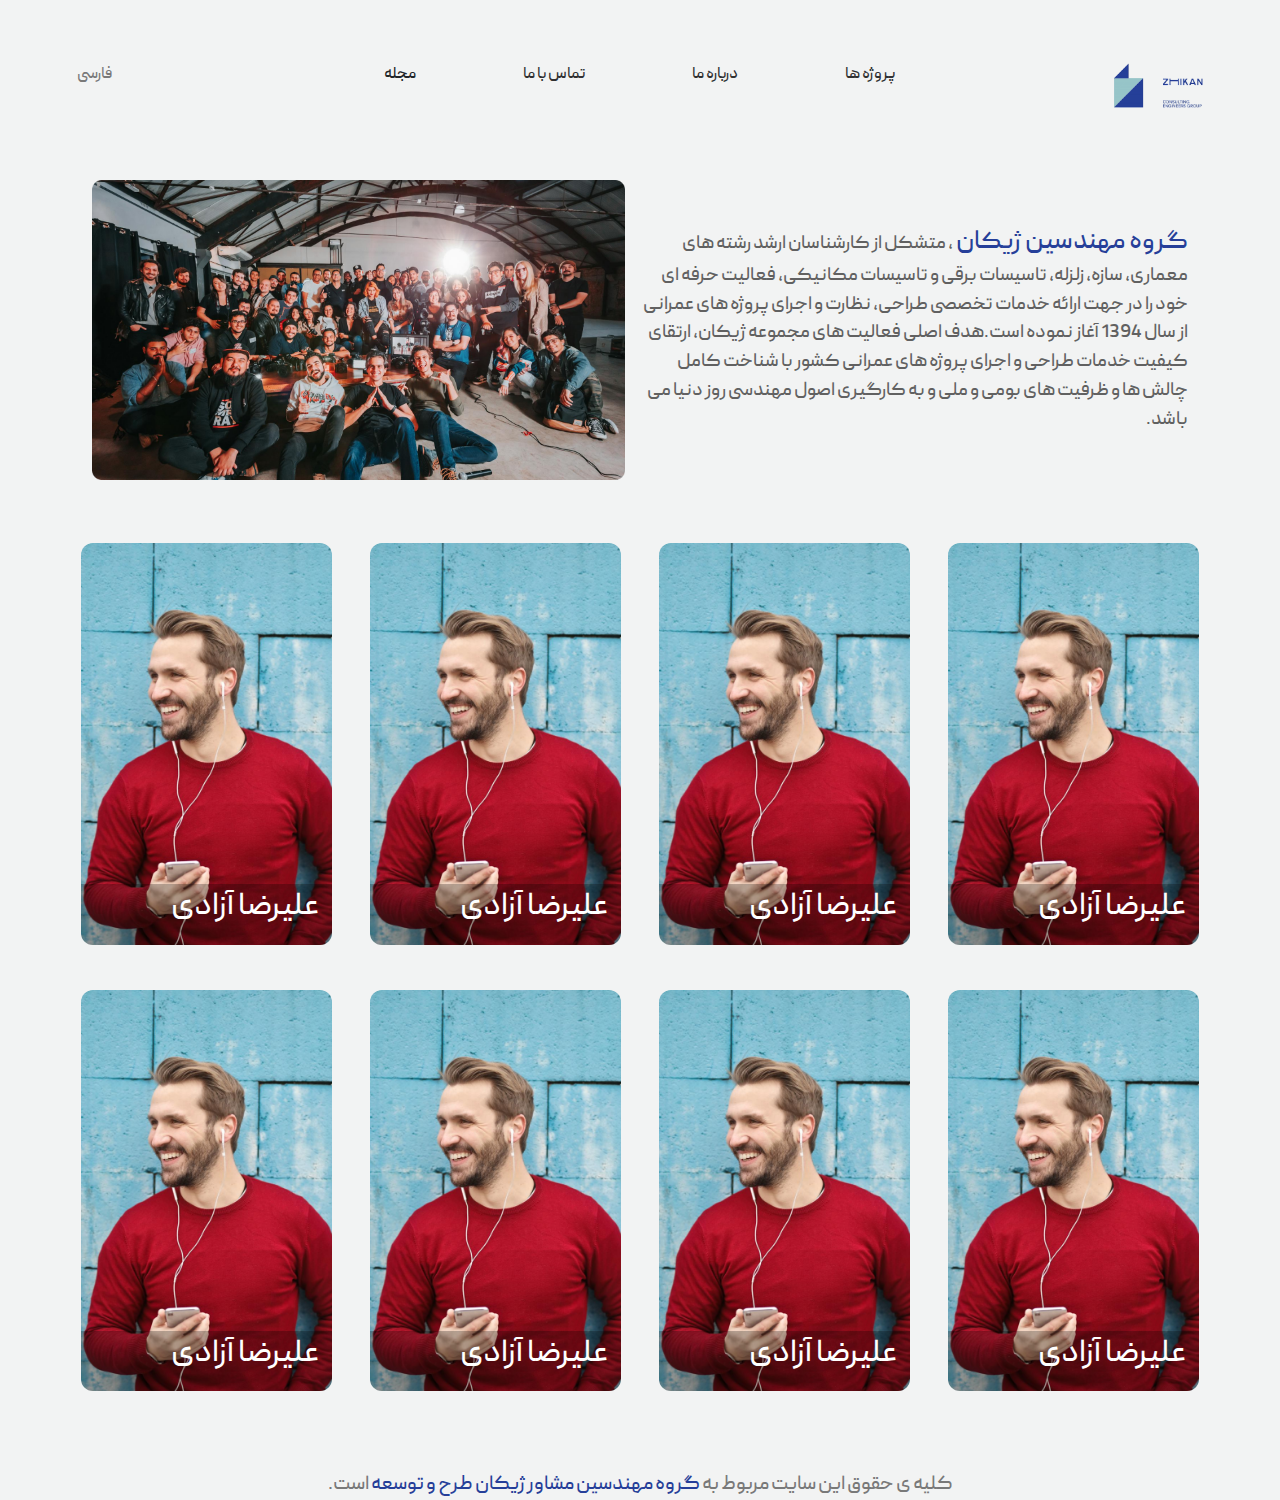
<file: src/about_us.html>
<html>

<head>
  <meta name="viewport" content="width=device-width, initial-scale=1.0">
  <link rel="stylesheet" href="../assets/css/bootstrap/bootstrap.css">
  <script src="../assets/js/bootstrap/jquery-3.6.0.js"></script>
  <script src="../assets/js/bootstrap/bootstrap.js"></script>
  <title>درباره ما</title>

  <script type="text/javascript" src="../assets/js/header.js" async></script>
  <link rel="stylesheet" type="text/css" rel="noopener" target="_blank" href="../assets/css/header.css">

  <link rel="stylesheet" href="../assets/css/about_us.css">
  <link rel="stylesheet" href="../assets/css/footer.css">


</head>

<body class="limit_body" style="background-color: #f2f3f3;">
  <div id="blue_bg_container" class="blue_bg_container">
    <img id="logo_img" class="logo_img" src="../assets/images/zhikan-logo-en.png" />

    <div id="menu_desktop_wrapper" class="menu_desktop_wrapper">
      <a href="#" onclick="showProjects()">پروژه ها</a>
      <a href="#" onclick="showAboutUs()">درباره ما</a>
      <a href="#" onclick="showContactUs()">تماس با ما</a>
      <!-- <a href="#">مجله</a> -->
      <a class="dropdown">
        مجله
        <div class="dropdown-content">
          <p>منو تستی</p>
          <p>منو تستی</p>
        </div>
      </a>
    </div>


    <div id="language_wrapper" class="language_wrapper">
      <div class="language_txt">فارسی</div>
    </div>


    <nav role='navigation' class="d-block d-md-none">
      <div id="menuToggle" class="">
        <input id="checkbox" type="checkbox" />
        <span></span>
        <span></span>
        <span></span>
        <ul id="menu">
          <a href="#" onclick="showProjects()">
            <li>پروژه ها</li>
          </a>
          <a href="#" onclick="showAboutUs()">
            <li>درباره ما</li>
          </a>
          <a href="#" onclick="showContactUs()">
            <li>تماس با ما</li>
          </a>
          <a class="dropdown">
            <li>مجله</li>
            <div class="dropdown-content">
              <p>منو تستی</p>
            </div>
          </a>
          <!-- <a href="#">
            <li>مجله</li>
          </a> -->
        </ul>
      </div>
    </nav>
  </div>
  <div id="about_us_wrapper" class="about_us_wrapper">
    <div class="row_top_wrapper row m-0">
      <div class="col-12 col-md-6 pl-0 d-flex align-items-center">
        <div class="gray_txt">
          <span class="blue_txt">
            گروه مهندسین ژیکان
          </span>
          ، متشکل از کارشناسان ارشد رشته های معماری، سازه، زلزله، تاسیسات برقی و تاسیسات مکانیکی، فعالیت حرفه
          ای
          خود را در جهت ارائه خدمات تخصصی طراحی، نظارت و اجرای پروژه های عمرانی از سال 1394 آغاز نموده است.هدف
          اصلی فعالیت های مجموعه ژیکان، ارتقای کیفیت خدمات طراحی و اجرای پروژه های عمرانی کشور با شناخت کامل
          چالش
          ها و ظرفیت های بومی و ملی و به کارگیری اصول مهندسی روز دنیا می باشد.
        </div>
      </diV>
      <div class="col-12 col-md-6">
        <img src="../assets/images/team_pic.png" class="team_img" />
      </div>
    </div>

    <div class="row justify-content-center">
      <div class="person_card_wrapper col-9 col-md-3">
        <div class="person_img_box">
          <img src="../assets/images/person.png">
          <div class="person_hid_box">
            <p class="person_title">علیرضا آزادی</p>
            <p class="project_description">متن زیری که برای توضیح بیشتر قرار داده شده است. متن زیری که برای
              توضیح
              بیشتر قرار داده شده است.</p>
          </div>
        </div>
      </div>

      <div class="person_card_wrapper col-9 col-md-3">
        <div class="person_img_box">
          <img src="../assets/images/person.png">
          <div class="person_hid_box">
            <p class="person_title">علیرضا آزادی</p>
            <p class="project_description">متن زیری که برای توضیح بیشتر قرار داده شده است. متن زیری که برای
              توضیح
              بیشتر قرار داده شده است.</p>
          </div>
        </div>
      </div>

      <div class="person_card_wrapper col-9 col-md-3">
        <div class="person_img_box">
          <img src="../assets/images/person.png">
          <div class="person_hid_box">
            <p class="person_title">علیرضا آزادی</p>
            <p class="project_description">متن زیری که برای توضیح بیشتر قرار داده شده است. متن زیری که برای
              توضیح
              بیشتر قرار داده شده است.</p>
          </div>
        </div>
      </div>

      <div class="person_card_wrapper col-9 col-md-3">
        <div class="person_img_box">
          <img src="../assets/images/person.png">
          <div class="person_hid_box">
            <p class="person_title">علیرضا آزادی</p>
            <p class="project_description">متن زیری که برای توضیح بیشتر قرار داده شده است. متن زیری که برای
              توضیح
              بیشتر قرار داده شده است.</p>
          </div>
        </div>
      </div>

      <div class="person_card_wrapper col-9 col-md-3">
        <div class="person_img_box">
          <img src="../assets/images/person.png">
          <div class="person_hid_box">
            <p class="person_title">علیرضا آزادی</p>
            <p class="project_description">متن زیری که برای توضیح بیشتر قرار داده شده است. متن زیری که برای
              توضیح
              بیشتر قرار داده شده است.</p>
          </div>
        </div>
      </div>

      <div class="person_card_wrapper col-9 col-md-3">
        <div class="person_img_box">
          <img src="../assets/images/person.png">
          <div class="person_hid_box">
            <p class="person_title">علیرضا آزادی</p>
            <p class="project_description">متن زیری که برای توضیح بیشتر قرار داده شده است. متن زیری که برای
              توضیح
              بیشتر قرار داده شده است.</p>
          </div>
        </div>
      </div>

      <div class="person_card_wrapper col-9 col-md-3">
        <div class="person_img_box">
          <img src="../assets/images/person.png">
          <div class="person_hid_box">
            <p class="person_title">علیرضا آزادی</p>
            <p class="project_description">متن زیری که برای توضیح بیشتر قرار داده شده است. متن زیری که برای
              توضیح
              بیشتر قرار داده شده است.</p>
          </div>
        </div>
      </div>

      <div class="person_card_wrapper col-9 col-md-3">
        <div class="person_img_box">
          <img src="../assets/images/person.png">
          <div class="person_hid_box">
            <p class="person_title">علیرضا آزادی</p>
            <p class="project_description">متن زیری که برای توضیح بیشتر قرار داده شده است. متن زیری که برای
              توضیح
              بیشتر قرار داده شده است.</p>
          </div>
        </div>
      </div>
    </div>

    <div class="footer_wrapper">
      <span class="gray_footer">
        کلیه ی حقوق این سایت مربوط به
        <span class="colored_footer">
          گروه مهندسین مشاور ژیکان طرح و توسعه
        </span>
        است.
      </span>
    </div>
  </div>


</body>

</html>
</file>
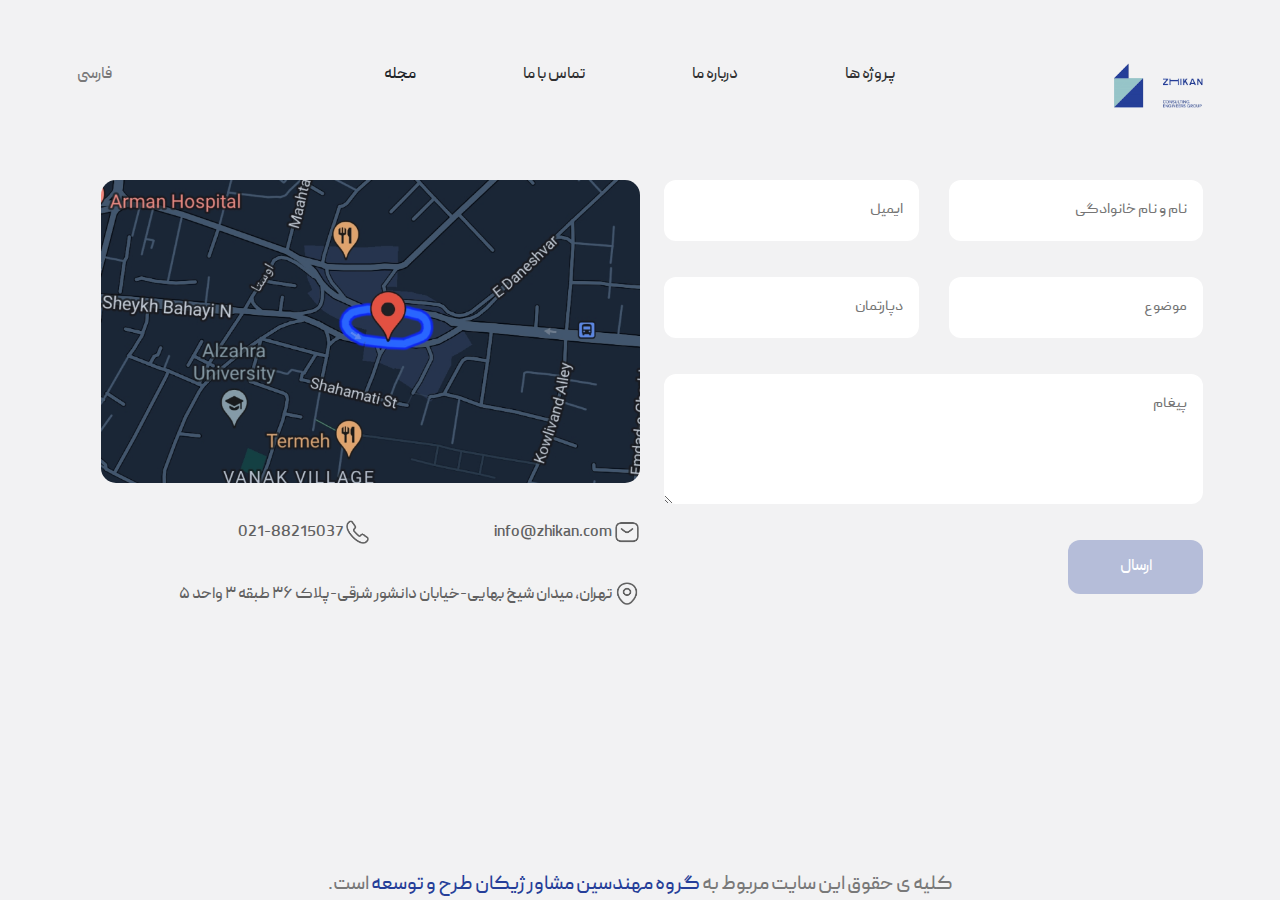
<file: src/contact_us.html>
<html>

<head>
    <meta name="viewport" content="width=device-width, initial-scale=1.0">
    <title>تماس با ما</title>

    <link rel="stylesheet" href="../assets/css/bootstrap/bootstrap.css">
    <script src="../assets/js/bootstrap/jquery-3.6.0.js"></script>
    <script src="../assets/js/bootstrap/bootstrap.js"></script>

    <script type="text/javascript" src="../assets/js/header.js" async></script>
    <link rel="stylesheet" type="text/css" rel="noopener" target="_blank" href="../assets/css/header.css">

    <link rel="stylesheet" type="text/css" rel="noopener" target="_blank" href="../assets/css/contact_us.css">
    <link rel="stylesheet" type="text/css" rel="noopener" target="_blank" href="../assets/css/footer.css">

</head>

<body class="limit_body">
    <div id="blue_bg_container" class="blue_bg_container">
        <img id="logo_img" class="logo_img" src="../assets/images/zhikan-logo-en.png" />
        <div id="menu_desktop_wrapper" class="menu_desktop_wrapper">
            <a href="#" onclick="showProjects()">پروژه ها</a>
            <a href="#" onclick="showAboutUs()">درباره ما</a>
            <a href="#" onclick="ShowContactUs()">تماس با ما</a>
            <!-- <a href="#">مجله</a> -->
            <a class="dropdown">
                مجله
                <div class="dropdown-content">
                    <p>منو تستی</p>
                    <p>منو تستی</p>
                </div>
            </a>
        </div>


        <div id="language_wrapper" class="language_wrapper">
            <div class="language_txt">فارسی</div>
        </div>


        <nav role='navigation' class="d-block d-md-none">
            <div id="menuToggle" class="">
                <input id="checkbox" type="checkbox" />
                <span></span>
                <span></span>
                <span></span>
                <ul id="menu">
                    <a href="#" onclick="showProjects()">
                        <li>پروژه ها</li>
                    </a>
                    <a href="#" onclick="showAboutUs()">
                        <li>درباره ما</li>
                    </a>
                    <a href="#" onclick="showContactUs()">
                        <li>تماس با ما</li>
                    </a>
                    <a class="dropdown">
                        <li>مجله</li>
                        <div class="dropdown-content">
                            <p>منو تستی</p>
                        </div>
                    </a>
                    <!-- <a href="#">
                <li>مجله</li>
              </a> -->
                </ul>
            </div>
        </nav>
    </div>
    <div id="contact_us_wrapper" class="contact_us_wrapper">
        <div class="d-flex flex-wrap">
            <div class="col-12 col-md-6 input_contact_wrapper">
                <div class=" row m-0 justify-content-between">
                    <div class="col-12 col-md-6 pr-0">
                        <input placeholder="نام و نام خانوادگی" class="w-100" type="text" id="fname" name="fname">
                    </div>
                    <div class="col-12 col-md-6 pl-0">
                        <input placeholder="ایمیل" class="w-100" type="text" id="fname" name="fname">
                    </div>
                </div>
                <div class=" row m-0 justify-content-between">
                    <div class="col-12 col-md-6 pr-0">
                        <input placeholder="موضوع" class="w-100" type="text" id="fname" name="fname">
                    </div>
                    <div class="col-12 col-md-6 pl-0">
                        <input placeholder="دپارتمان" class="w-100" type="text" id="fname" name="fname">
                    </div>
                </div>
                <div class="col-12 p-0">
                    <textarea placeholder="پیغام" class="w-100" id="w3review" name="w3review" rows="4"
                        cols="50"></textarea>
                </div>
                <div class="row m-0">
                    <button disabled class="send_btn col-12 col-md-3">
                        ارسال
                    </button>
                </div>
            </div>

            <div class="contact_us_map col-12 col-md-6">
                <div>
                    <img class="map_img" src="../assets/images/map.png" alt="Map Location" />
                </div>

                <div class="row m-0 text-right">
                    <div class="col-6 p-0">
                        <img class="contact_icon" alt="Pocket Icon" src="../assets/images/sms.png">
                        <span>
                            info@zhikan.com
                        </span>
                    </div>
                    <div class="col-6 p-0">
                        <img class="contact_icon" alt="Phone Icon" src="../assets/images/call.png">
                        <span>
                            021-88215037
                        </span>
                    </div>
                </div>
                <div class="m-0 text-right">
                    <img class="contact_icon" alt="Phone Icon" src="../assets/images/location.png">
                    <span>
                        تهران، میدان شیخ بهایی-خیابان دانشور شرقی-پلاک ۳۶ طبقه ۳ واحد ۵
                    </span>
                </div>
            </div>
        </div>

        <div id="footer_wrapper" class="footer_wrapper footer_contact_us mt-0">
            <span class="gray_footer">
                کلیه ی حقوق این سایت مربوط به
                <span class="colored_footer">
                    گروه مهندسین مشاور ژیکان طرح و توسعه
                </span>
                است.
            </span>
        </div>
    </div>
</body>

</html>
</file>
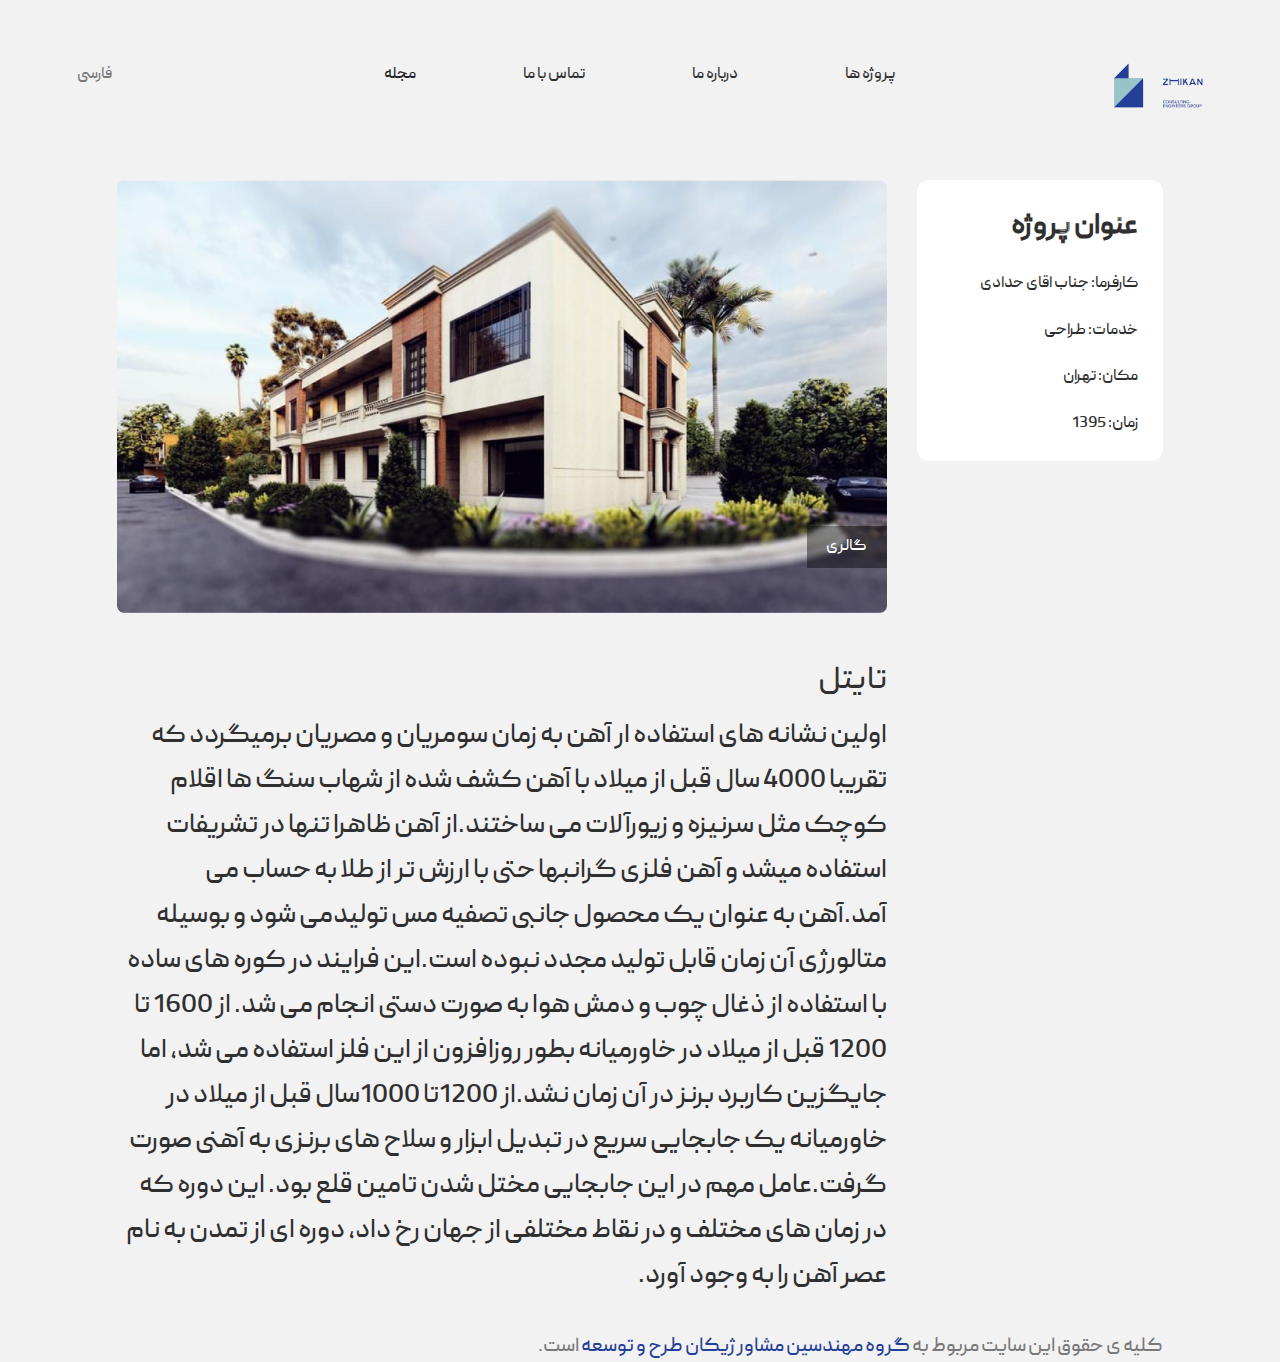
<file: src/project_details.html>
<html>

<head>
    <meta name="viewport" content="width=device-width, initial-scale=1.0">
    <title>جزيیات پروژه</title>

    <link rel="stylesheet" type="text/css" rel="noopener" target="_blank" href="../assets/css/project_details.css">
    <link rel="stylesheet" type="text/css" rel="noopener" target="_blank" href="../assets/css/footer.css">
    <link rel="stylesheet" type="text/css" rel="noopener" target="_blank" href="../assets/css/about_us.css">

    <script type="text/javascript" src="../assets/js/header.js" async></script>
    <link rel="stylesheet" type="text/css" rel="noopener" target="_blank" href="../assets/css/header.css">

    <link rel="stylesheet" href="../assets/css/bootstrap/bootstrap.css">
    <script src="../assets/js/bootstrap/jquery-3.6.0.js"></script>
    <script src="../assets/js/bootstrap/bootstrap.js"></script>
</head>

<body class="limit_body">
    <div id="blue_bg_container" class="blue_bg_container">
        <img alt="zhikan logo" id="logo_img" class="logo_img" src="../assets/images/zhikan-logo-en.png" />

        <div id="menu_desktop_wrapper" class="menu_desktop_wrapper">
            <a href="#" onclick="showProjects()">پروژه ها</a>
            <a href="#" onclick="showAboutUs()">درباره ما</a>
            <a href="#" onclick="showContactUs()">تماس با ما</a>
            <!-- <a href="#">مجله</a> -->
            <a class="dropdown">
                مجله
                <div class="dropdown-content">
                    <p>منو تستی</p>
                    <p>منو تستی</p>
                </div>
            </a>
        </div>


        <div id="language_wrapper" class="language_wrapper">
            <div class="language_txt">فارسی</div>
        </div>


        <nav role='navigation' class="d-block d-md-none">
            <div id="menuToggle" class="">
                <input id="checkbox" type="checkbox" />
                <span></span>
                <span></span>
                <span></span>
                <ul id="menu">
                    <a href="#" onclick="showProjects()">
                        <li>پروژه ها</li>
                    </a>
                    <a href="#" onclick="showAboutUs()">
                        <li>درباره ما</li>
                    </a>
                    <a href="#" onclick="showContactUs()">
                        <li>تماس با ما</li>
                    </a>
                    <a class="dropdown">
                        <li>مجله</li>
                        <div class="dropdown-content">
                            <p>منو تستی</p>
                        </div>
                    </a>
                    <!-- <a href="#">
                <li>مجله</li>
              </a> -->
                </ul>
            </div>
        </nav>
    </div>

    <div id="project_details_wrapper" class="row project_details_wrapper m-0">
        <div class="col-12 col-md-3 ">
            <div class="card_sidebar">
                <div class="title_sidebar">
                    عنوان پروژه
                </div>
                <div class="desc_sidebar">
                    کارفرما: جناب اقای حدادی
                </div>
                <div class="desc_sidebar">
                    خدمات: طراحی
                </div>
                <div class="desc_sidebar">
                    مکان: تهران
                </div>
                <div class="desc_sidebar">
                    زمان: 1395
                </div>
            </div>
        </div>
        <div class="col-12 col-md-9" style="overflow: hidden;">
            <div style="position: relative;">
                <img id="main_pic" class="main_pic" src="../assets/images/Project-Pic.png" alt="Main Picture">
                <button class="gallery-btn" onclick="location.href= './project_details_gallery.html';">گالری</button>
            </div>

            <div class="detail_title">
                تایتل
            </div>
            <div class="detail_desc">
                اولین نشانه های استفاده ار آهن به زمان سومریان و مصریان برمیگردد که تقریبا 4000 سال قبل از میلاد با آهن
                کشف شده
                از شهاب سنگ ها اقلام کوچک مثل سرنیزه و زیورآلات می ساختند.از آهن ظاهرا تنها در تشریفات استفاده میشد و
                آهن فلزی
                گرانبها حتی با ارزش تر از طلا به حساب می آمد.آهن به عنوان یک محصول جانبی تصفیه مس تولیدمی شود و بوسیله
                متالورژی
                آن زمان قابل تولید مجدد نبوده است.این فرایند در کوره های ساده با استفاده از ذغال چوب و دمش هوا به صورت
                دستی
                انجام می شد. از 1600 تا 1200 قبل از میلاد در خاورمیانه بطور روزافزون از این فلز استفاده می شد، اما
                جایگزین
                کاربرد برنز در آن زمان نشد.از 1200تا 1000سال قبل از میلاد در خاورمیانه یک جابجایی سریع در تبدیل ابزار و
                سلاح های
                برنزی به آهنی صورت گرفت.عامل مهم در این جابجایی مختل شدن تامین قلع بود. این دوره که در زمان های مختلف و
                در نقاط
                مختلفی از جهان رخ داد، دوره ای از تمدن به نام عصر آهن را به وجود آورد.
            </div>
        </div>

        <div class="footer_wrapper">
            <span class="gray_footer">
                کلیه ی حقوق این سایت مربوط به
                <span class="colored_footer">
                    گروه مهندسین مشاور ژیکان طرح و توسعه
                </span>
                است.
            </span>
        </div>

    </div>

    <script>
        function changeMainImage(value) {
            document.getElementById("main_pic").src = value
        }
    </script>
</body>

</html>
</file>
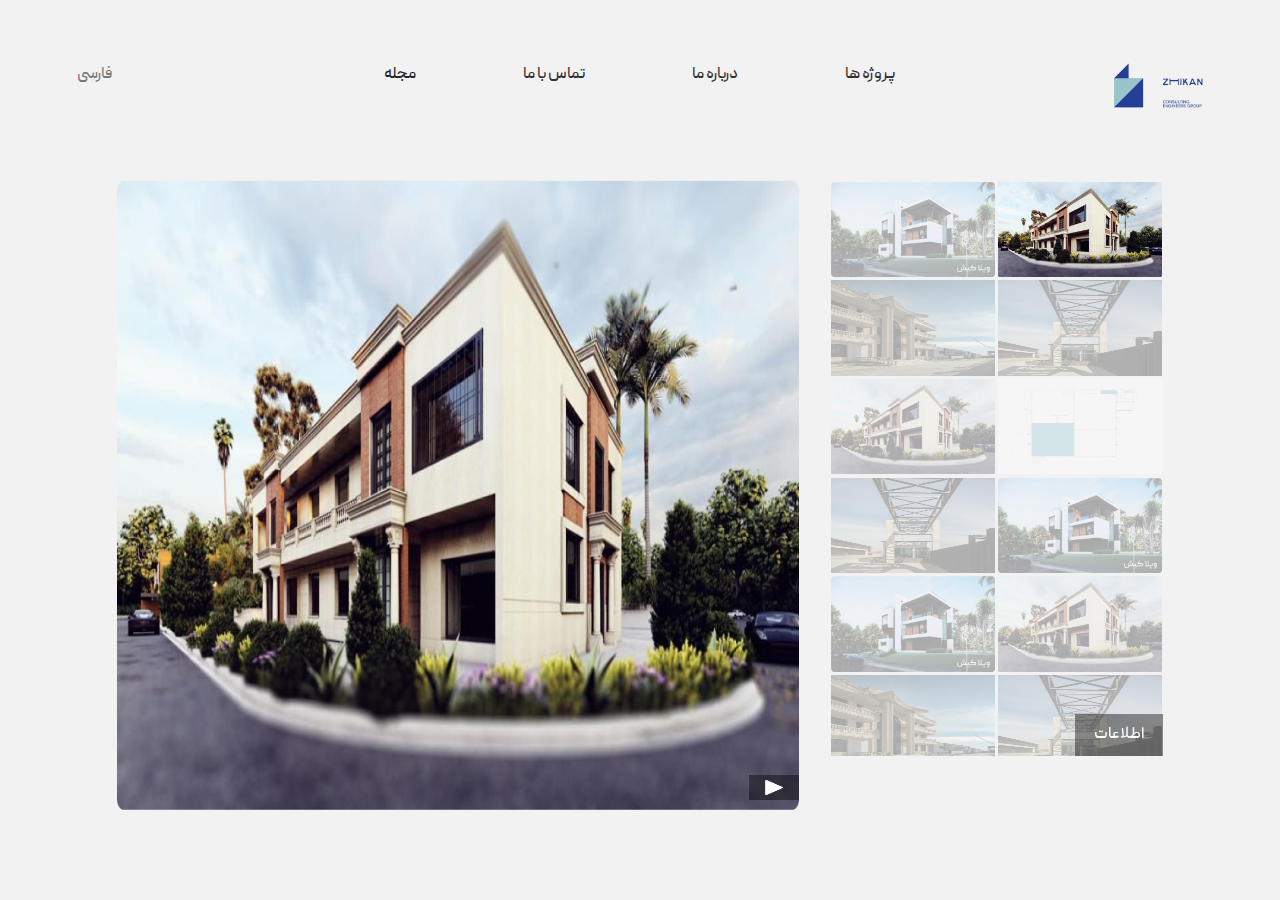
<file: src/project_details_gallery.html>
<html>

<head>
    <meta name="viewport" content="width=device-width, initial-scale=1.0">
    <title>گالری پروژه</title>

    <link rel="stylesheet" type="text/css" rel="noopener" target="_blank" href="../assets/css/project_details.css">
    <link rel="stylesheet" type="text/css" rel="noopener" target="_blank" href="../assets/css/footer.css">
    <link rel="stylesheet" type="text/css" rel="noopener" target="_blank" href="../assets/css/about_us.css">

    <script type="text/javascript" src="../assets/js/header.js" async></script>
    <link rel="stylesheet" type="text/css" rel="noopener" target="_blank" href="../assets/css/header.css">

    <link rel="stylesheet" href="../assets/css/bootstrap/bootstrap.css">
    <script src="../assets/js/bootstrap/jquery-3.6.0.js"></script>
    <script src="../assets/js/bootstrap/bootstrap.js"></script>
</head>

<body class="limit_body">
    <div id="blue_bg_container" class="blue_bg_container">
        <img id="logo_img" class="logo_img" src="../assets/images/zhikan-logo-en.png" />
        <div id="menu_desktop_wrapper" class="menu_desktop_wrapper">
            <a href="#" onclick="showProjects()">پروژه ها</a>
            <a href="#" onclick="showAboutUs()">درباره ما</a>
            <a href="#" onclick="showContactUs()">تماس با ما</a>
            <!-- <a href="#">مجله</a> -->
            <a class="dropdown">
                مجله
                <div class="dropdown-content">
                    <p>منو تستی</p>
                    <p>منو تستی</p>
                </div>
            </a>
        </div>


        <div id="language_wrapper" class="language_wrapper">
            <div class="language_txt">فارسی</div>
        </div>


        <nav role='navigation' class="d-block d-md-none">
            <div id="menuToggle" class="">
                <input id="checkbox" type="checkbox" />
                <span></span>
                <span></span>
                <span></span>
                <ul id="menu">
                    <a href="#" onclick="showProjects()">
                        <li>پروژه ها</li>
                    </a>
                    <a href="#" onclick="showAboutUs()">
                        <li>درباره ما</li>
                    </a>
                    <a href="#" onclick="showContactUs()">
                        <li>تماس با ما</li>
                    </a>
                    <a class="dropdown">
                        <li>مجله</li>
                        <div class="dropdown-content">
                            <p>منو تستی</p>
                        </div>
                    </a>
                    <!-- <a href="#">
                <li>مجله</li>
              </a> -->
                </ul>
            </div>
        </nav>
    </div>

    <div id="project_details_wrapper" class="row project_details_wrapper"
        style="height: -webkit-fill-available; justify-content: center;">
        <div class="col-12  col-sm-4" style="max-width: 350px;">
            <div class="thumbnail-container">
                <img src="../assets/images/Project-Pic.png" alt="Thumbnail 1">
                <img src="../assets/images/Project-Pic2.png" alt="Thumbnail 2">
                <img src="../assets/images/Project-Pic3.jpg" alt="Thumbnail 3">
                <img src="../assets/images/Project-Pic4.jpg" alt="Thumbnail 4">
                <img src="../assets/images/Project-Pic5.jpg" alt="Thumbnail 1">
                <img src="../assets/images/Project-Pic.png" alt="Thumbnail 2">
                <img src="../assets/images/Project-Pic2.png" alt="Thumbnail 3">
                <img src="../assets/images/Project-Pic3.jpg" alt="Thumbnail 4">
                <img src="../assets/images/Project-Pic.png" alt="Thumbnail 1">
                <img src="../assets/images/Project-Pic2.png" alt="Thumbnail 2">
                <img src="../assets/images/Project-Pic3.jpg" alt="Thumbnail 3">
                <img src="../assets/images/Project-Pic4.jpg" alt="Thumbnail 4">
                <img src="../assets/images/Project-Pic5.jpg" alt="Thumbnail 1">
                <img src="../assets/images/Project-Pic.png" alt="Thumbnail 2">
                <img src="../assets/images/Project-Pic2.png" alt="Thumbnail 3">
                <img src="../assets/images/Project-Pic3.jpg" alt="Thumbnail 4">
                <button class="info-btn" onclick="history.back()">اطلاعات</button>
            </div>
        </div>
        <div class="col-12 col-sm-8">
            <div class="slideshow-container">
                <div class="slides">
                    <img src="../assets/images/Project-Pic.png" alt="Slide 1">
                    <img src="../assets/images/Project-Pic2.png" alt="Slide 2">
                    <img src="../assets/images/Project-Pic3.jpg" alt="Slide 3">
                    <img src="../assets/images/Project-Pic4.jpg" alt="Slide 4">
                    <img src="../assets/images/Project-Pic5.jpg" alt="Thumbnail 1">
                    <img src="../assets/images/Project-Pic.png" alt="Thumbnail 2">
                    <img src="../assets/images/Project-Pic2.png" alt="Thumbnail 3">
                    <img src="../assets/images/Project-Pic3.jpg" alt="Thumbnail 4">
                </div>

                <button id="play-pause-btn" class="play">
                    <!-- <div id="play-pause-img" class="play"></div> -->
                </button>
            </div>
        </div>






        <!-- <div class="col-12 col-md-3 scroll_coll">
            <div id="scroll_img_wrapper" class="col-12 p-0 scroll_img_wrapper_desktop" >
                <button onclick="changeMainImage('../assets/images/Project-Pic.png')">
                    <img src="../assets/images/Project-Pic.png" alt="Picture" class="">
                </button>
                <button onclick="changeMainImage('../assets/images/Project-Pic2.png')">
                    <img src="../assets/images/Project-Pic2.png" alt="Picture" class="">
                </button>
                <button onclick="changeMainImage('../assets/images/Project-Pic.png')">
                    <img src="../assets/images/Project-Pic.png" alt="Picture" class="">
                </button>
                <button onclick="changeMainImage('../assets/images/Project-Pic2.png')">
                    <img src="../assets/images/Project-Pic2.png" alt="Picture" class="">
                </button>
                <button onclick="changeMainImage('../assets/images/Project-Pic.png')">
                    <img src="../assets/images/Project-Pic.png" alt="Picture" class="">
                </button>
                <button onclick="changeMainImage('../assets/images/Project-Pic2.png')">
                    <img src="../assets/images/Project-Pic2.png" alt="Picture" class="">
                </button>
                <button onclick="changeMainImage('../assets/images/Project-Pic.png')">
                    <img src="../assets/images/Project-Pic.png" alt="Picture" class="">
                </button>
                <button onclick="changeMainImage('../assets/images/Project-Pic2.png')">
                    <img src="../assets/images/Project-Pic2.png" alt="Picture" class="">
                </button>
            </div>
        </div> -->

        <!-- <div class="col-12 col-md-8" style="overflow: hidden;">
            <img id="main_pic" class="main_pic" src="../assets/images/Project-Pic.png" alt="Main Picture">
            
            <div id="scroll_img_wrapper" class="col-12 p-0 scroll_img_wrapper">
                <button onclick="changeMainImage('../assets/images/Project-Pic.png')">
                    <img src="../assets/images/Project-Pic.png" alt="Picture" class="">
                </button>
                <button onclick="changeMainImage('../assets/images/Project-Pic2.png')">
                    <img src="../assets/images/Project-Pic2.png" alt="Picture" class="">
                </button>
                <button onclick="changeMainImage('../assets/images/Project-Pic.png')">
                    <img src="../assets/images/Project-Pic.png" alt="Picture" class="">
                </button>
                <button onclick="changeMainImage('../assets/images/Project-Pic2.png')">
                    <img src="../assets/images/Project-Pic2.png" alt="Picture" class="">
                </button>
                <button onclick="changeMainImage('../assets/images/Project-Pic.png')">
                    <img src="../assets/images/Project-Pic.png" alt="Picture" class="">
                </button>
                <button onclick="changeMainImage('../assets/images/Project-Pic2.png')">
                    <img src="../assets/images/Project-Pic2.png" alt="Picture" class="">
                </button>
                <button onclick="changeMainImage('../assets/images/Project-Pic.png')">
                    <img src="../assets/images/Project-Pic.png" alt="Picture" class="">
                </button>
                <button onclick="changeMainImage('../assets/images/Project-Pic2.png')">
                    <img src="../assets/images/Project-Pic2.png" alt="Picture" class="">
                </button>
            </div>

        </div> -->




        <!-- <div class="footer_wrapper">
            <span class="gray_footer">
                کلیه ی حقوق این سایت مربوط به
                <span class="colored_footer">
                    گروه مهندسین مشاور ژیکان طرح و توسعه
                </span>
                است.
            </span>
        </div> -->

    </div>

    <script src="../assets/js/project_details_gallery.js"></script>
    <script>
        // function changeMainImage(value) {
        //     document.getElementById("main_pic").src = value
        // }
        // let childCount = document.getElementById("scroll_img_wrapper").children.length
        // let i = 2
        // function myLoop() {
        //     setTimeout(function () {
        //         let image = document.querySelector(`#scroll_img_wrapper button:nth-child(${i}) img`)
        //         console.log("image ", image)
        //         image.style.opacity = 1;
        //         changeMainImage(image.src)
        //         i++;
        //         if (i <= childCount) {
        //             myLoop();
        //         }
        //     }, 2000)
        // }

        // myLoop()
    </script>
</body>

</html>
</file>
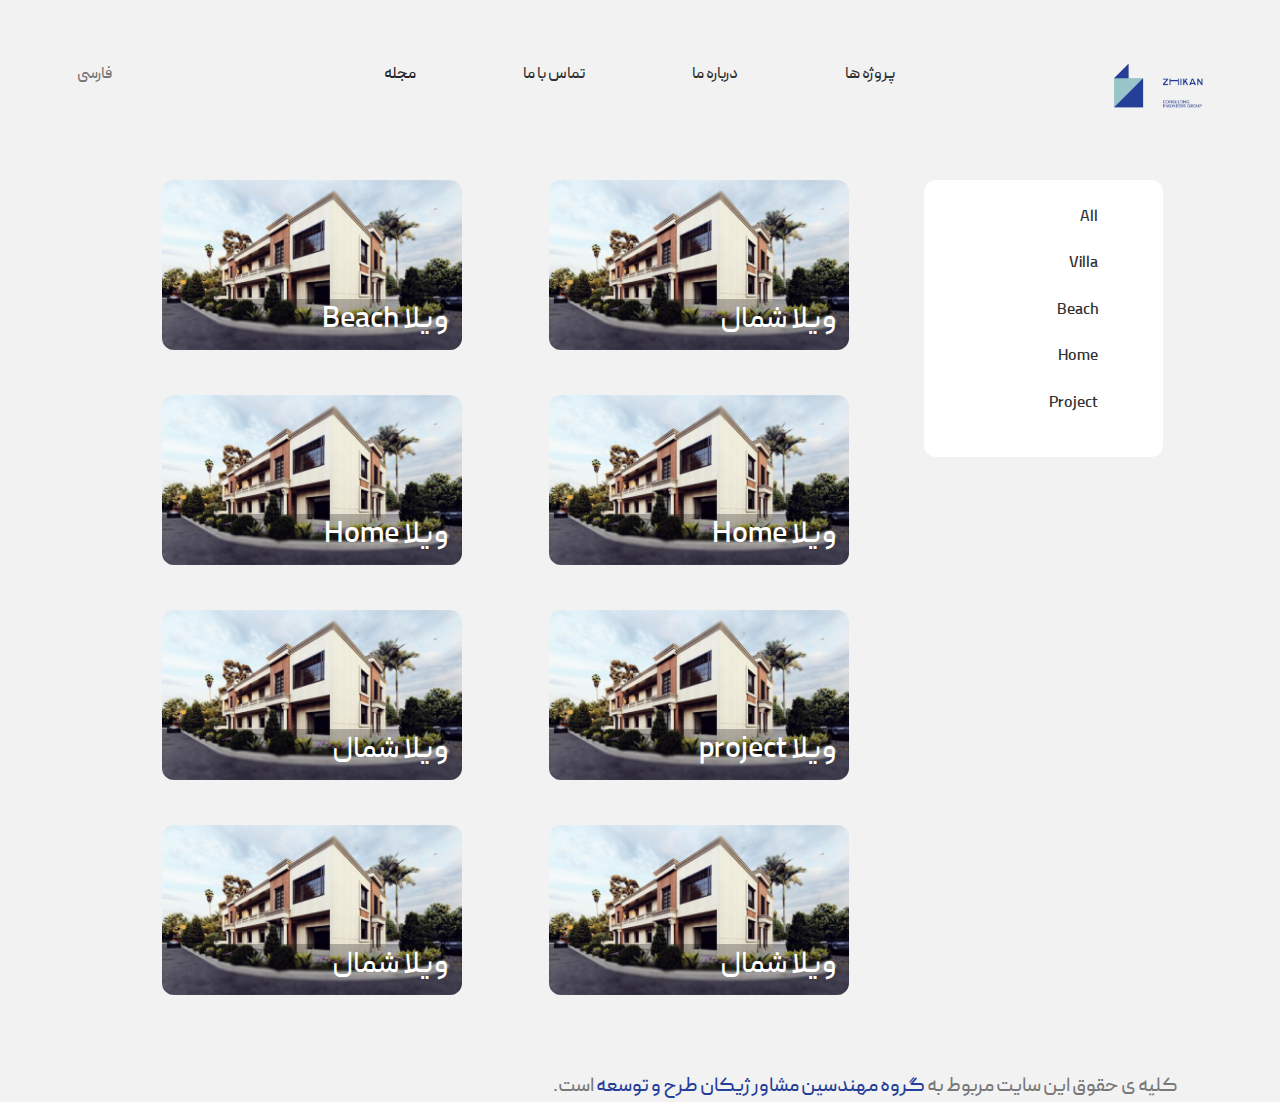
<file: src/Projects.html>
<html>

<head>
    <meta name="viewport" content="width=device-width, initial-scale=1.0">
    <title>پروژه ها</title>

    <link rel="stylesheet" type="text/css" rel="noopener" target="_blank" href="../assets/css/projects.css">
    <link rel="stylesheet" type="text/css" rel="noopener" target="_blank" href="../assets/css/footer.css">

    <script type="text/javascript" src="../assets/js/header.js" async></script>
    <script type="text/javascript" src="../assets/js/projects.js"></script>
    <link rel="stylesheet" type="text/css" rel="noopener" target="_blank" href="../assets/css/header.css">

    <link rel="stylesheet" href="../assets/css/bootstrap/bootstrap.css">
    <script src="../assets/js/bootstrap/jquery-3.6.0.js"></script>
    <script src="../assets/js/bootstrap/bootstrap.js"></script>
</head>

<body class="limit_body">
    <div id="blue_bg_container" class="blue_bg_container">

        <img id="logo_img" class="logo_img" src="../assets/images/zhikan-logo-en.png" />

        <div id="menu_desktop_wrapper" class="menu_desktop_wrapper">
            <a href="#" onclick="showProjects()">پروژه ها</a>
            <a href="#" onclick="showAboutUs()">درباره ما</a>
            <a href="#" onclick="showContactUs()">تماس با ما</a>
            <!-- <a href="#">مجله</a> -->
            <a class="dropdown">
                مجله
                <div class="dropdown-content">
                    <p>منو تستی</p>
                    <p>منو تستی</p>
                </div>
            </a>
        </div>


        <div id="language_wrapper" class="language_wrapper">
            <div class="language_txt">فارسی</div>
        </div>


        <nav role='navigation' class="d-block d-md-none">
            <div id="menuToggle" class="">
                <input id="checkbox" type="checkbox" />
                <span></span>
                <span></span>
                <span></span>
                <ul id="menu">
                    <a href="#" onclick="showProjects()">
                        <li>پروژه ها</li>
                    </a>
                    <a href="#" onclick="showAboutUs()">
                        <li>درباره ما</li>
                    </a>
                    <a href="#" onclick="showContactUs()">
                        <li>تماس با ما</li>
                    </a>
                    <a class="dropdown">
                        <li>مجله</li>
                        <div class="dropdown-content">
                            <p>منو تستی</p>
                        </div>
                    </a>
                    <!-- <a href="#">
                <li>مجله</li>
              </a> -->
                </ul>
            </div>
        </nav>
    </div>
    <div id="projects_wrapper" class="projects_wrapper">
        <div id="project_section" class="row">
            <div class="col-12 col-md-3 d-none d-md-block">
                <div class="category_wrapper">
                    <ul>
                        <li><a href="#" data-id="All">All</a></li>
                        <li><a href="#" data-id="Villa">Villa</a></li>
                        <li><a href="#" data-id="Beach">Beach</a></li>
                        <li><a href="#" data-id="Home">Home</a></li>
                        <li><a href="#" data-id="Project">Project</a></li>
                    </ul>
                </div>
            </div>
            <div id="project-column" class="col-12 col-md-9 row m-0 justify-content-around">
                <div>
                    <div class="pagination">
                        <a href="#" class="ml-3">
                            < </a>
                                <a href="#">3</a>
                                <a href="#" class="active">2</a>
                                <a href="#">1</a>
                                <a href="#" class="mr-3">></a>
                    </div>
                </div>
            </div>


            <div class="footer_wrapper">
                <span class="gray_footer">
                    کلیه ی حقوق این سایت مربوط به
                    <span class="colored_footer">
                        گروه مهندسین مشاور ژیکان طرح و توسعه
                    </span>
                    است.
                </span>
            </div>
        </div>


</body>

</html>
</file>
<file: assets/css/header.css>
.limit_body {
    display: flex;
    justify-content: center;
}

.blue_bg_container {
    padding: 0 80px !important;
    display: flex;
    background-color: var(--gray15);
    height: 100vh;
    overflow: hidden;
    justify-content: center;
    align-items: center;
}


.logo_img {
    display: flex;
    width: 250px;
    position: absolute;
    top: 4%;
    width: 25%;
}


.menu_desktop_wrapper {
    width: 40%;
    justify-content: space-between;
    display: flex;
    position: absolute;
    top: 7%;
}

.menu_desktop_wrapper a {
    font-size: 16px;
    color: #303031;
}

.menu_desktop_wrapper a.active {
    color: #263F99;
}

.menu_desktop_wrapper a:hover {
    text-decoration: none !important;
}

.language_wrapper {
    position: absolute;
    display: flex;
    top: 7%;
    left: 6vw;
}

.language_txt {
    font-size: 16px;
    color: #797979;
}


.header_wrapper {
    justify-content: space-between;
    margin: 4% 0;
    align-items: center;
}

.language_header {
    font-size: 24px;
    color: #797979;
}


.menu_mobile_container {
    display: none;
    position: absolute;
    top: 100%;
}


#menuToggle {
    opacity: 0;
    display: block;
    position: absolute;
    top: 7%;
    right: 6vw;
    z-index: 1;
    -webkit-user-select: none;
    user-select: none;
}

#menuToggle input {
    display: block;
    width: 40px;
    height: 32px;
    position: absolute;
    top: -7px;
    left: -5px;
    cursor: pointer;
    opacity: 0;
    z-index: 2;
    -webkit-touch-callout: none;
}

#menuToggle span {
    display: block;
    width: 21px;
    height: 2px;
    border-radius: 3px;
    margin-bottom: 3px;
    position: relative;
    background: #292D32;
    z-index: 1;
    transform-origin: 4px 0px;
    transition: transform 0.5s cubic-bezier(0.77, 0.2, 0.05, 1.0),
        background 0.5s cubic-bezier(0.77, 0.2, 0.05, 1.0),
        opacity 0.55s ease;
}

#menuToggle span:first-child {
    transform-origin: 0% 0%;
}

#menuToggle span:nth-last-child(2) {
    transform-origin: 0% 100%;
}

#menuToggle input:checked~span {
    opacity: 1;
    transform: rotate(45deg) translate(-2px, -1px);
    background: #292D32;
}

#menuToggle input:checked~span:nth-last-child(3) {
    opacity: 0;
    transform: rotate(0deg) scale(0.2, 0.2);
}

#menuToggle input:checked~span:nth-last-child(2) {
    opacity: 1;
    transform: rotate(-45deg) translate(0, -1px);
}

#menu {
    position: absolute;
    width: 300px;
    height: 100vh;
    margin: -100px 0 0 0;
    padding: 50px;
    padding-top: 16vh;
    right: -50px;
    top: 55px;
    background: white;
    list-style-type: none;
    -webkit-font-smoothing: antialiased;
    transform-origin: 0% 0%;
    transform: translate(100%, 0);
    text-align: right;
    transition: transform 0.5s cubic-bezier(0.77, 0.2, 0.05, 1.0);
}

#menu a:hover {
    text-decoration: none;
}

#menu li {
    padding: 3vh 0;
    font-size: 5vw;
    color: #303031;
    border-bottom: 1px solid #A7A9AC;
}

#menu li:hover {
    color: #263F99;
}

#menuToggle input:checked~ul {
    transform: scale(1.0, 1.0);
    opacity: 1;
}

.dropdown {
    position: relative;
}

.dropdown-content {
    display: none;
    position: absolute;
    background-color: #f9f9f9;
    min-width: 160px;
    box-shadow: 0px 8px 16px 0px rgba(0, 0, 0, 0.2);
    padding: 12px 16px;
    z-index: 1;
}

.dropdown:hover .dropdown-content {
    display: block;
}

@media screen and (max-width: 768px) {
    .menu_desktop_wrapper {
        display: none !important;
    }

    #menuToggle {
        opacity: 1;
    }
}

@media screen and (min-width: 768px) {
    .logo_img {
        top: 7%;
        width: 7%;
        right: 6vw;
    }
}
</file>
<file: assets/css/about_us.css>
html {
  scroll-behavior: smooth;
}

.about_us_wrapper {
  max-width: 1200px;
  top: 20%;
  position: absolute;
  transition: all 1s ease-out;
  margin: 0 6vw;
}

.team_img {
  max-width: 100%;
  max-height: 100%;
}

.row_top_wrapper {
  display: flex;
  padding-bottom: 7vh;
}

.gray_txt {
  color: #616161;
  font-size: 1.5vw;
  text-align: right;
}

.blue_txt {
  color: #263F99;
  font-size: 2vw;
}

.person_list_wrapper {
  padding: 0 6vw;
}

.person_card_wrapper {
  padding-bottom: 5vh;
  padding-right: 1.5vw;
  padding-left: 1.5vw;
}

.person_img_box {
  position: relative;
  width: 100%;
  overflow: hidden;
  border-radius: 12px;
}

img {
  width: 100%;
}

.person_hid_box {
  top: 85%;
  position: absolute;
  width: 100%;
  transition: all .3s ease-out;
  background: #00000040;
  height: 100%;
  text-align: right;
  padding: 0 1vw;
}

.person_img_box:hover>.person_hid_box {
  top: 55%;
  background: #00000080;
}

.person_title {
  font-size: 2.5vw;
  color: #FFFFFF;
  padding-bottom: 2.3vh;
  /* height: 40px; */
  margin: 0;
}

.project_description {
  font-size: 1.3vw;
  color: #FFFFFF;
  padding-bottom: 1vh;
}

@media screen and (max-width: 768px) {
  .blue_txt {
    font-size: 4vw;
  }

  .gray_txt {
    font-size: 3vw;
    margin-top: 4vh;
  }

  .row_top_wrapper {
    flex-direction: column-reverse;
    padding-bottom: 5vh;
  }

  .person_title {
    font-size: 6vw;
  }

  .project_description {
    font-size: 2.7vw;
  }

  .person_hid_box {
    top: 90%;
    padding: 0 2vw;
  }

  .person_img_box:hover>.person_hid_box {
    top: 75%;
    background: #00000080;
  }
}
</file>
<file: assets/css/footer.css>
@font-face {
    font-family: "peyda-medium";
    src: url("../fonts/FA/Peyda/Peyda-Medium.ttf");
  }
  
  body {
    font-family: "peyda-medium" !important;
    direction: rtl;
    font-weight: 500;
  }

.footer_wrapper {
    text-align: center;
    margin-top: 3%;
  }
  
  .gray_footer {
    color: #797979;
    font-size: 20px;
    text-align: center;
  }
  
  .colored_footer {
    color: #263F99;
  }

  @media screen and (max-width: 768px) {
    .gray_footer {
      font-size: 3.3vw;
    }
  }
</file>
<file: assets/css/contact_us.css>
html {
    scroll-behavior: smooth;
}

@font-face {
    font-family: "peyda-medium";
    src: url("../fonts/FA/Peyda/Peyda-Medium.ttf");
}

body {
    font-family: "peyda-medium" !important;
    direction: rtl;
    background-color: #F2F2F3 !important;
    overflow: auto;
    font-weight: 500;
}

.contact_us_wrapper {
    max-width: 1200px;
    margin: 0 6vw;
    height: -webkit-fill-available;
    top: 20%;
    position: absolute;
    transition: all 1s ease-out;
}

.footer_contact_us {
    width: 100%;
    text-align: center;
}

.input_contact_wrapper {
    padding: 0 0 4vh 0 !important;
}

.input_contact_wrapper input,
textarea {
    border: 0;
    background-color: white;
    border-radius: 12px;
    padding: 19px 16px;
    font-size: 3.3vw !important;
}

.input_contact_wrapper input:focus-visible,
textarea:focus-visible {
    outline: 0;
}

.input_contact_wrapper>div {
    padding-bottom: 2vh !important;
    gap: 2vh;
}

.send_btn {
    background-color: #263F99;
    border-radius: 12px;
    /* margin-top: 4vh; */
    outline: 0;
    border: 0;
    padding: 15px 0;
    width: 100%;
    color: white;
}

.send_btn:disabled {
    background-color: #B5BDD9;
}

.map_img {
    width: 100%;
    border-radius: 15px;
}

.contact_icon {
    width: 2vw;
    align-items: center;
    color: #616161;
}

.contact_us_map {
    padding: 0 !important;
    display: flex;
    flex-direction: column;
}

.contact_us_map>div {
    padding-bottom: 4vh !important;
}

.contact_us_map span {
    color: #616161;
}

@media screen and (min-width: 768px) {

    .input_contact_wrapper,
    .contact_us_map {
        padding: 0 0 0 1.5rem !important;
    }

    .input_contact_wrapper input,
    textarea {
        font-size: 1.2vw !important;
    }

    .input_contact_wrapper>div {
        padding-bottom: 4vh !important;
        gap: 0;
    }
}

@media screen and (max-width: 768px) {
    .input_contact_wrapper>div>div {
        padding: 0 !important;
    }

    .contact_icon {
        width: 6vw;
    }

    .contact_us_map {
        flex-direction: column-reverse;
    }
}

@media screen and (min-width: 768px) {
    .footer_contact_us {
        position: absolute;
        bottom: 0;
    }
}
</file>
<file: assets/css/project_details.css>
html {
    scroll-behavior: smooth;
}

@font-face {
    font-family: "peyda-medium";
    src: url("../fonts/FA/Peyda/Peyda-Medium.ttf");
}

body {
    font-family: "peyda-medium" !important;
    direction: rtl;
    background-color: #F2F2F3 !important;
    font-weight: 500;
    overflow: auto;
}


.project_details_wrapper {
    max-width: 1200px;
    padding: 0 6vw !important;
    top: 20%;
    position: absolute;
    transition: all 1s ease-out;
    justify-content: space-between;
    width: 100%;
    /* flex-direction: row-reverse; */
}

.project_details_wrapper>div:first-child {
    padding-right: 0;
}

.project_details_wrapper>div:nth-child(2) {
    padding-left: 0;
}


scroll_img_wrapper::-webkit-scrollbar {
    display: none !important;
}

.card_sidebar {
    background-color: white;
    padding: 2vw;
    border-radius: 12px;
    display: grid;
    gap: 2.5vh;
    text-align: right;
}

.title_sidebar {
    font-weight: bold;
    font-size: 2.3vw;
    color: #303031;
}

.desc_sidebar {
    font-size: 1.2 vw;
    color: #303031;
}

.main_pic {
    width: 100%;
}

.gallery-btn {
    display: block;
    position: absolute;
    bottom: 5vh;
    outline: 0;
    border: 0;
    background: #0000006b;
    color: white;
    padding: 1vh 1.5vw;
}

.gallery-btn:focus {
    outline: 0;
}

.scroll_img_wrapper button {
    border: 0;
    flex: 0 0 25%;
    max-width: 25%;
    position: relative;
    width: 25%;
}

.scroll_img_wrapper_desktop button:focus {
    outline: 0;
}

.scroll_img_wrapper_desktop {
    /* margin: 4vh 0; */
    display: flex;
    flex-wrap: wrap;
    overflow: auto;
    gap: 2vw;
    height: 90%;
}


.scroll_img_wrapper_desktop button {
    border: 0;
    /* flex: 0 0 25%; */
    max-width: 100%;
    position: relative;
    width: 100%;
}

.scroll_img_wrapper button:focus {
    outline: 0;
}

.scroll_img_wrapper {
    margin: 4vh 0;
    flex-wrap: nowrap;
    display: none;
    overflow: auto;
    gap: 2vw;
}

#scroll_img_wrapper button img {
    opacity: .3;
}

.detail_title {
    font-size: 3.6vh;
    color: #303031;
    text-align: right;
    margin-top: 5vh;
    margin-bottom: 1vh;
}

.detail_desc {
    font-size: 3vh;
    color: #303031;
    text-align: right;
    line-height: 5vh;
}

.slideshow-container {
    position: relative;
    /* max-width: 800px; */
    /* margin: auto; */
}

.slides {
    display: flex;
    max-height: 70vh;
}

.slides img {
    aspect-ratio: 1;
}

.thumbnail-container {
    position: relative;
    text-align: center;
    /* gap: 60px; */
    flex-wrap: wrap;
    overflow: auto;
    display: flex;
    height: 80%;
}

.thumbnail-container img {
    width: 49%;
    aspect-ratio: 120/70;
    /* height: 70px; */
    margin: .5%;
    cursor: pointer;
    opacity: .3;
}

.thumbnail-container img:hover {
    opacity: 1;
}

#play-pause-btn {
    display: block;
    margin: 10px auto;
    position: absolute;
    bottom: 0;
    outline: 0;
    background: #0000006b;
    width: 50px;
    height: 25px;
    border: 0;
    color: transparent;
}

#play-pause-btn:focus {
    outline: 0;
}

.play {
    /* width: 17px;
    height: 15px; */
    background-image: url('../images/play-32.png') !important;
    background-size: 20px 15px !important;
    background-repeat: no-repeat !important;
    background-position: center !important;
}

.pause {
    /* width: 17px;
    height: 15px; */
    background-image: url('../images/pause.svg') !important;
    background-size: contain !important;
    background-repeat: no-repeat !important;
    background-position: center !important;
}


.info-btn {
    display: block;
    position: sticky;
    bottom: 0;
    outline: 0;
    border: 0;
    background: #0000006b;
    color: white;
    padding: 1vh 1.5vw;
}

.info-btn:focus {
    outline: 0;
}

.active {
    opacity: 1 !important;
}

@media screen and (max-width: 768px) {
    project_details_wrapper {
        flex-direction: row-reverse !important;
    }

    .title_sidebar {
        font-size: 6vw;
    }

    .scroll_coll {
        display: none;
    }

    .scroll_img_wrapper {
        display: flex !important;
    }
}

@media screen and (max-width: 575px) {

    .project_details_wrapper>div {
        padding: 0 !important;
    }
}
</file>
<file: assets/css/projects.css>
html {
  scroll-behavior: smooth;
}

@font-face {
  font-family: "peyda-medium";
  src: url("../fonts/FA/Peyda/Peyda-Medium.ttf");
}

body {
  font-family: "peyda-medium" !important;
  direction: rtl;
  background-color: #F2F2F3 !important;
  font-weight: 500;
  overflow: auto;
}

.projects_wrapper {
  max-width: 1200px;
  top: 20%;
  position: absolute;
  transition: all 1s ease-out;
  padding: 0 6vw;
  height: -webkit-fill-available;
}

.project_section {
  padding: 0 80px;
}

.category_wrapper {
  background-color: white;
  padding: 2vw;
  border-radius: 12px;
  text-align: right;
}

.category_wrapper ul{
  display: grid;
  gap: 2.5vh;
  list-style: none;
}

.category_wrapper a {
  font-size: 1.2 vw;
  color: #303031;
}

.category_wrapper a:hover, .category_wrapper li a:active {
  /* font-size: 1.2 vw; */
  color: #263F99;
  text-decoration: none;
}

#project-column {
  padding: 0;
}

.disable_project {
  opacity: .3;
}
.project_card_wrapper:hover {
  text-decoration: none !important;
}

.project_card_wrapper {
  margin-bottom: 5vh;
  width: 300px;
  height: 170px;
}

.project_img_box {
  background-image: url('../images/Project-Pic.png');
  background-size: cover;
  height: 100%;
  width: 100%;
  overflow: hidden;
  border-radius: 12px;
}

.hid-box {
  top: 70%;
  position: relative;
  transition: all .3s ease-out;
  background: #00000040;
  height: 100%;
  text-align: right;
  padding: 0 1vw;
}

.project_img_box:hover>.hid-box {
  top: 40%;
  background: #00000080;
}

.project_title {
  font-size: 30px;
  color: #FFFFFF;
  padding-bottom: 1vh;
  margin: 0;
}

.project_description {
  font-size: 14px;
  color: #FFFFFF;
  margin: 0;
}

.pagination {
  display: inline-block;
  justify-content: center;
  margin-top: 3%;
}

.pagination a {
  color: #797979;
  float: left;
  padding: 8px 16px;
  text-decoration: none;
  background-color: #FFFFFF;
  border-radius: 12px;
  margin: 0 .3%;
}

.pagination a.active {
  background-color: #263F99;
  color: white;
  border-radius: 12px;
}

.pagination a:hover:not(.active) {
  background-color: #ddd;
  border-radius: 12px;
}

@media screen and (max-width: 768px) {
  .project_title {
    font-size: 24px;
  }

  .hid-box {
    top: 80%;
  }
}

@media screen and (min-width: 992px) {
  #project-column {
    padding: 0 1rem;
  }
}
</file>
